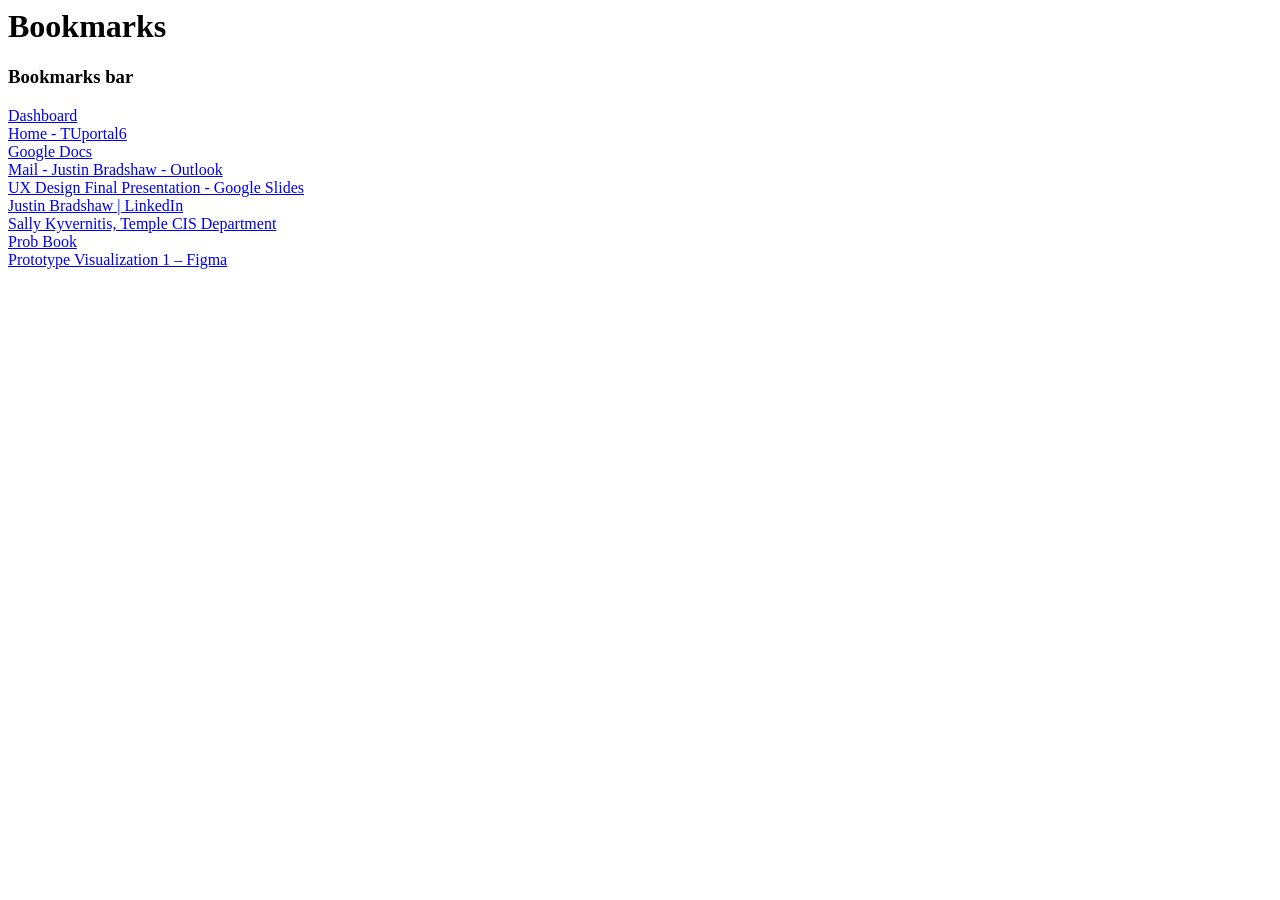
<file: MyMarks.html>
<!DOCTYPE NETSCAPE-Bookmark-file-1>
<!-- This is an automatically generated file.
     It will be read and overwritten.
     DO NOT EDIT! -->
<META HTTP-EQUIV="Content-Type" CONTENT="text/html; charset=UTF-8">
<TITLE>Bookmarks</TITLE>
<H1>Bookmarks</H1>
<DL><p>
    <DT><H3 ADD_DATE="1776295123" LAST_MODIFIED="1795106307" PERSONAL_TOOLBAR_FOLDER="true">Bookmarks bar</H3>
    <DL><p>
        <DT><A HREF="https://templeu.instructure.com/" ADD_DATE="1706887582" ICON="[data-uri]">Dashboard</A>
        <DT><A HREF="https://tuportal6.temple.edu/group/home" ADD_DATE="1707002816" ICON="[data-uri]">Home - TUportal6</A>
        <DT><A HREF="https://docs.google.com/document/u/0/?pli=1&tgif=d" ADD_DATE="1711319140" ICON="[data-uri]">Google Docs</A>
        <DT><A HREF="https://outlook.office365.com/mail/" ADD_DATE="1734310755" ICON="[data-uri]">Mail - Justin Bradshaw - Outlook</A>
        <DT><A HREF="https://docs.google.com/presentation/d/1D7HuN21D5e8M4J5EDrEp0hpRrOETJmaxIKHup8zVU-Y/edit?slide=id.g3db869649c6_1_17#slide=id.g3db869649c6_1_17" ADD_DATE="1777679178" ICON="[data-uri]">UX Design Final Presentation - Google Slides</A>
        <DT><A HREF="https://www.linkedin.com/in/justin-bradshaw-498ab9250/?skipRedirect=true" ADD_DATE="1779723507" ICON="[data-uri]">Justin Bradshaw | LinkedIn</A>
        <DT><A HREF="https://cis-linux2.temple.edu/~sallyk/#/cis3344" ADD_DATE="1791916040" ICON="[data-uri]">Sally Kyvernitis, Temple CIS Department</A>
        <DT><A HREF="https://introproba.dimensionreducers.ai/course-packet.pdf" ADD_DATE="1789413844">Prob Book</A>
        <DT><A HREF="https://www.figma.com/design/Jc4VusoeilkbOxks48z43U/Prototype-Visualization-1?node-id=0-1&p=f&t=YSu5AbZ5JjZUp65z-0" ADD_DATE="1795106307" ICON="[data-uri]">Prototype Visualization 1 – Figma</A>
    </DL><p>
</DL><p>
</file>
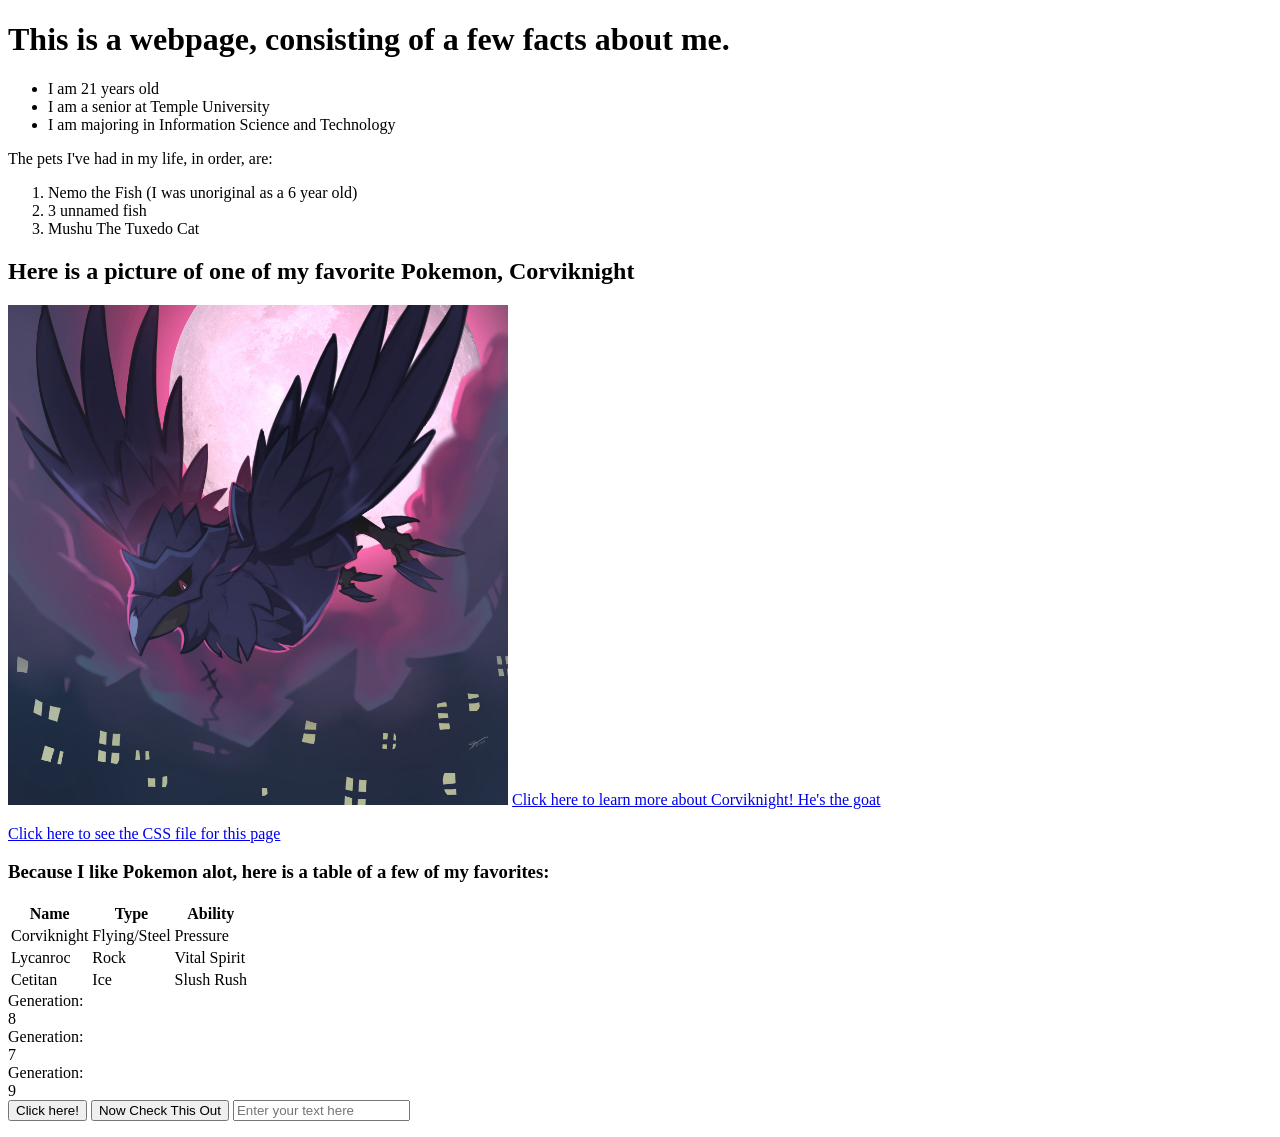
<file: Information Visuals/Lab2/Lab2.html>
<!DOCTYPE html>
<html lang="en">

<head>
    <title>Justin Bradshaw</title>
</head>

<body>
    <h1>This is a webpage, consisting of a few facts about me.</h1>
    <ul>
        <li>I am 21 years old</li>
        <li>I am a senior at Temple University</li>
        <li>I am majoring in Information Science and Technology</li>
    </ul>
    <p>The pets I've had in my life, in order, are:</p>
    <ol>
        <li>Nemo the Fish (I was unoriginal as a 6 year old)</li>
        <li>3 unnamed fish</li>
        <li>Mushu The Tuxedo Cat</li>
    </ol>
    <h2>Here is a picture of one of my favorite Pokemon, Corviknight</h2>
    <img src="Corviknight.jpg" alt="Corviknight" width="500" height="500">
    <a href="https://pokemondb.net/pokedex/corviknight">Click here to learn more about Corviknight! He's the goat</a>

    <p><a href="style.css">Click here to see the CSS file for this page</a></p>
    
    <h3>Because I like Pokemon alot, here is a table of a few of my favorites:</h3>
    <table>
        <tr>
            <th>Name</th>
            <th>Type</th>
            <th>Ability</th>
        </tr>
        <tr>
            <td>Corviknight</td>
            <td>Flying/Steel</td>
            <td>Pressure</td>
        </tr>
        <tr>
            <td>Lycanroc</td>
            <td>Rock</td>
            <td>Vital Spirit</td>
        </tr>
        <tr>
            <td>Cetitan</td>
            <td>Ice</td>
            <td>Slush Rush</td>
        </tr>
    </table>


    <div class="container">
        <!--Row with two equal columns-->
        <div class="row">
            <div class="col-md-6">Generation:</div>
            <div class="col-md-6">8</div>
        </div>

        <!--Row with two columns divided in 1:2 ratio-->
        <div class="row">
            <div class="col-md-4">Generation:</div>
            <div class="col-md-8">7</div>
        </div>

        <!--Row with two columns divided in 1:3 ratio-->
        <div class="row">
            <div class="col-md-3">Generation:</div>
            <div class="col-md-9">9</div>
        </div>
    </div>

    <script type="module" src="button.js"></script>
    <button type="button" onclick="alert('I see you clicked me!!!')">Click here!</button>
    <script type="module" src="colors.js"></script>
    <button onclick="colorSwap(this)">
        Now Check This Out
    </button>
    <script type="module" src="textAppear.js"></script>
    <input type="text" id="userInput" placeholder="Enter your text here">
    <p id="displayText"></p>
    <script type="module" src="main.js"></script>

</body>

</html>
</file>
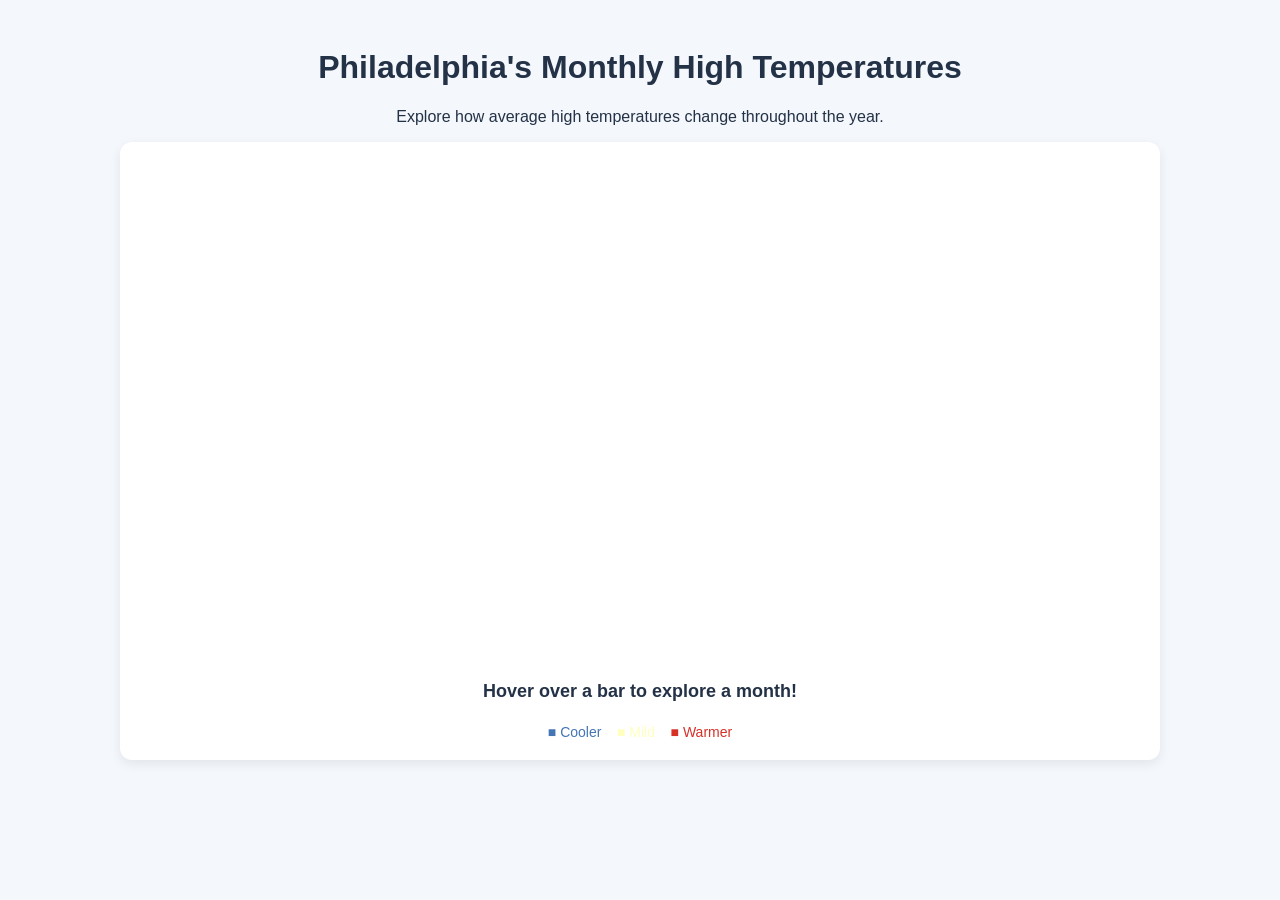
<file: Information Visuals/Week7/L5.html>
<!DOCTYPE html>
<html lang="en">
<head>
  <meta charset="UTF-8">
  <meta name="viewport" content="width=device-width, initial-scale=1.0">
  <title>Philadelphia Monthly High Temperatures</title>

  <!-- D3.js library -->
  <script src="https://d3js.org/d3.v7.min.js"></script>

  <style>
    body {
      font-family: Arial, sans-serif;
      background-color: #f4f7fb;
      color: #243247;
      text-align: center;
      padding: 20px;
    }

    h1 {
      color: #243247;
    }

    .chart-container {
      max-width: 1000px;
      margin: auto;
      background-color: white;
      padding: 20px;
      border-radius: 12px;
      box-shadow: 0 4px 12px rgba(0, 0, 0, 0.08);
    }

    .bar {
      transition: opacity 0.2s, fill 0.2s;
      cursor: pointer;
    }

    .bar:hover {
      opacity: 0.7;
      stroke: #243247;
      stroke-width: 2px;
    }

    .axis text {
      font-size: 12px;
    }

    .axis path,
    .axis line {
      stroke: #aab4c0;
    }

    .value-label {
      font-size: 12px;
      font-weight: bold;
      fill: #243247;
      pointer-events: none;
    }

    .grid line {
      stroke: #e3e8ef;
      stroke-dasharray: 3 3;
    }

    .grid path {
      display: none;
    }

    #info {
      font-size: 18px;
      font-weight: bold;
      margin-top: 15px;
      min-height: 28px;
    }

    .legend {
      margin-top: 15px;
      font-size: 14px;
    }
  </style>
</head>

<body>

  <h1>Philadelphia's Monthly High Temperatures</h1>
  <p>Explore how average high temperatures change throughout the year.</p>

  <div class="chart-container">
    <svg id="tempChart" width="900" height="500"></svg>

    <div id="info">
      Hover over a bar to explore a month!
    </div>

    <div class="legend">
      <span style="color: #4575b4;">&#9632; Cooler</span>
      &nbsp;&nbsp;
      <span style="color: #ffffbf;">&#9632; Mild</span>
      &nbsp;&nbsp;
      <span style="color: #d73027;">&#9632; Warmer</span>
    </div>
  </div>

  <script>
    "use strict";

    const phillyTemp = [
      { month: "Jan", high: 41 },
      { month: "Feb", high: 44 },
      { month: "Mar", high: 53 },
      { month: "Apr", high: 65 },
      { month: "May", high: 75 },
      { month: "Jun", high: 84 },
      { month: "Jul", high: 88 },
      { month: "Aug", high: 86 },
      { month: "Sep", high: 79 },
      { month: "Oct", high: 68 },
      { month: "Nov", high: 57 },
      { month: "Dec", high: 46 }
    ];

    // SVG dimensions
    const svg = d3.select("#tempChart");
    const width = 900;
    const height = 500;

    const margin = {
      top: 40,
      right: 30,
      bottom: 65,
      left: 65
    };

    const chartWidth = width - margin.left - margin.right;
    const chartHeight = height - margin.top - margin.bottom;

  
    const chart = svg.append("g")
      .attr("transform",
        `translate(${margin.left},${margin.top})`);


    const xScale = d3.scaleBand()
      .domain(phillyTemp.map(d => d.month))
      .range([0, chartWidth])
      .padding(0.2);

    const yScale = d3.scaleLinear()
      .domain([0, 100])
      .range([chartHeight, 0]);


    const colorScale = d3.scaleSequential()
      .domain([40, 90])
      .interpolator(d3.interpolateRdYlBu);

    const temperatureColor = value =>
      d3.interpolateRdYlBu(1 - (value - 40) / 50);


    chart.append("g")
      .attr("class", "grid")
      .call(
        d3.axisLeft(yScale)
          .ticks(10)
          .tickSize(-chartWidth)
          .tickFormat("")
      );

    chart.append("g")
      .attr("class", "axis")
      .attr("transform", `translate(0,${chartHeight})`)
      .call(d3.axisBottom(xScale));


    chart.append("g")
      .attr("class", "axis")
      .call(d3.axisLeft(yScale).ticks(10));

    chart.append("text")
      .attr("x", chartWidth / 2)
      .attr("y", chartHeight + 48)
      .attr("text-anchor", "middle")
      .style("font-size", "14px")
      .text("Month");

    chart.append("text")
      .attr("transform", "rotate(-90)")
      .attr("x", -chartHeight / 2)
      .attr("y", -45)
      .attr("text-anchor", "middle")
      .style("font-size", "14px")
      .text("Average High Temperature (°F)");


    chart.selectAll(".bar")
      .data(phillyTemp)
      .join("rect")
      .attr("class", "bar")
      .attr("x", d => xScale(d.month))
      .attr("y", chartHeight)
      .attr("width", xScale.bandwidth())
      .attr("height", 0)
      .attr("fill", d => temperatureColor(d.high))
      .transition()
      .duration(900)
      .attr("y", d => yScale(d.high))
      .attr("height", d => chartHeight - yScale(d.high));

    chart.selectAll(".value-label")
      .data(phillyTemp)
      .join("text")
      .attr("class", "value-label")
      .attr("x", d => xScale(d.month) + xScale.bandwidth() / 2)
      .attr("y", d => yScale(d.high) - 8)
      .attr("text-anchor", "middle")
      .text(d => `${d.high}°`);

    chart.selectAll(".bar")
      .on("mouseover", function(event, d) {
        d3.select(this)
          .attr("stroke", "#243247")
          .attr("stroke-width", 2);

        d3.select("#info")
          .text(`${d.month}: ${d.high}°F average high`);
      })
      .on("mouseout", function() {
        d3.select(this)
          .attr("stroke", "none");

        d3.select("#info")
          .text("Hover over a bar to explore a month!");
      });

  </script>

</body>
</html>
</file>
